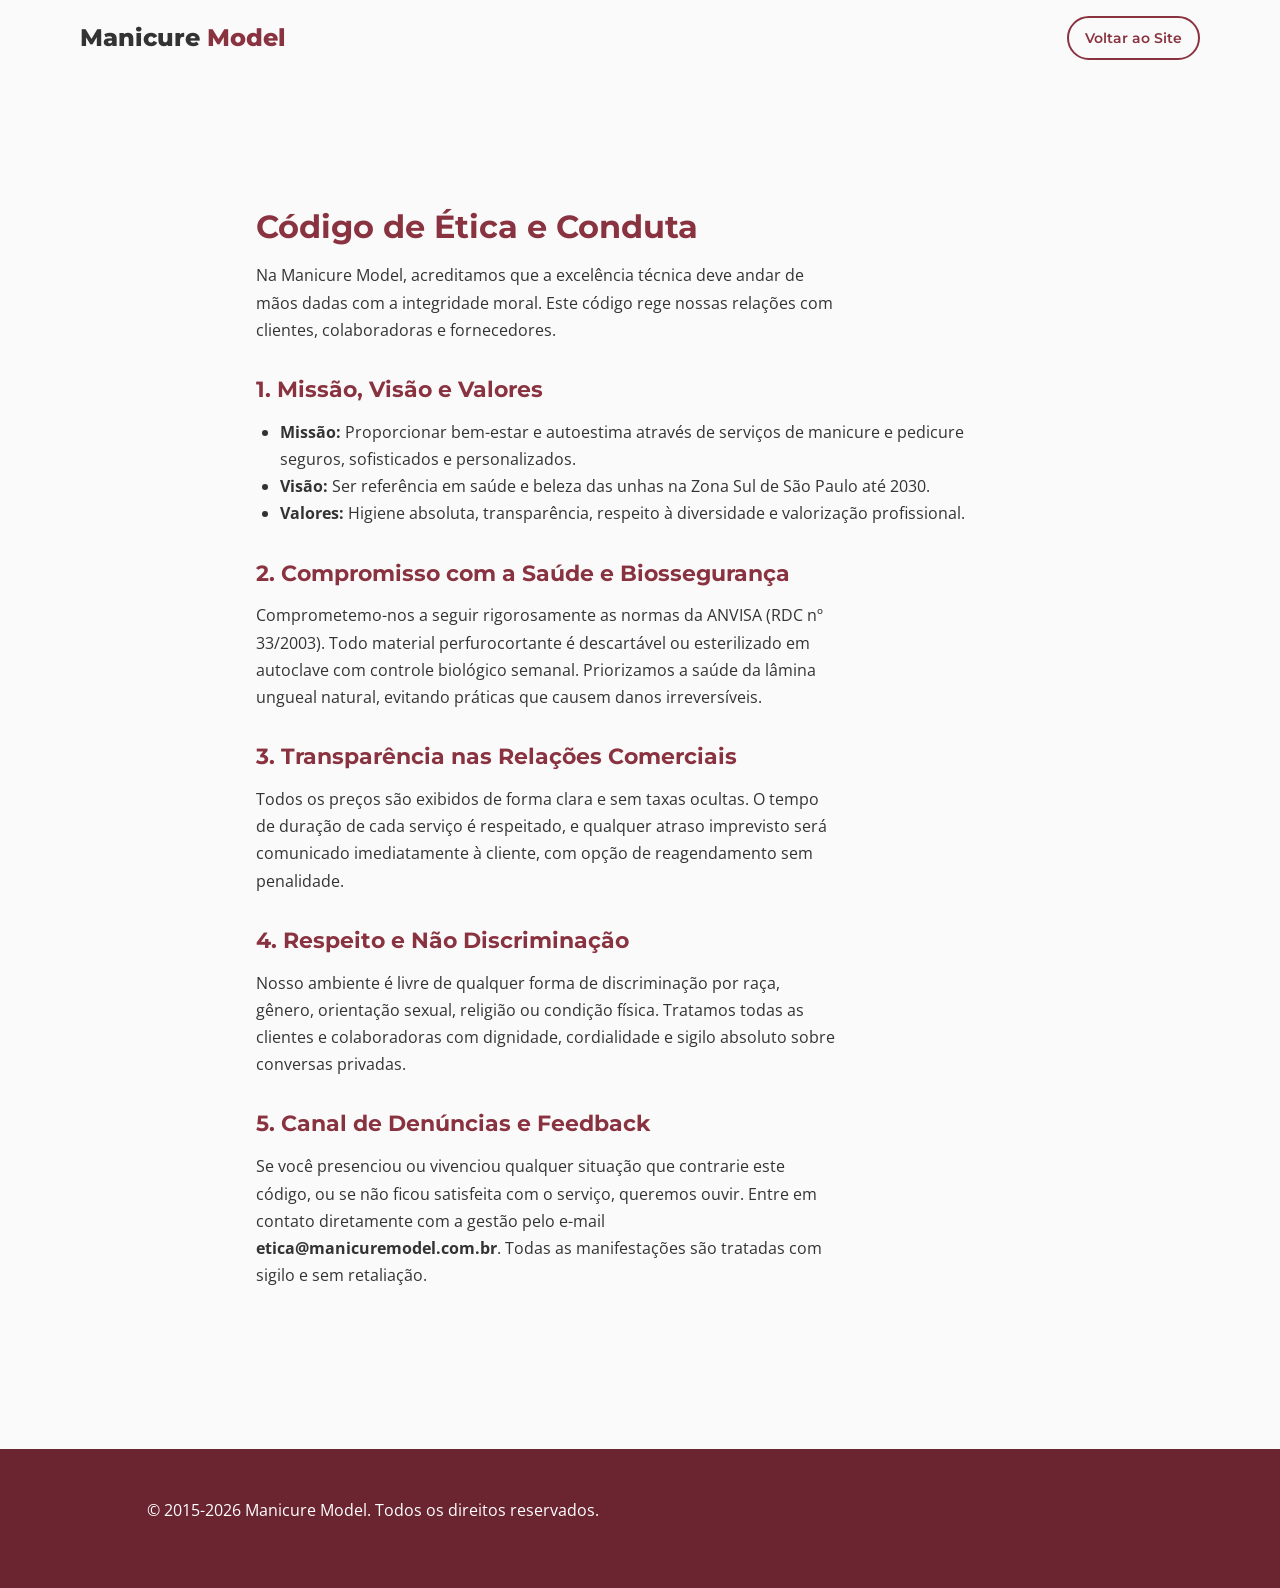
<file: codigo-etica.html>
<!DOCTYPE html>
<html lang="pt-BR">
<head>
    <meta charset="UTF-8">
    <meta name="viewport" content="width=device-width, initial-scale=1.0">
    <title>Código de Ética | Manicure Model Vila Mariana</title>
    <meta name="robots" content="noindex, follow">
    <link rel="preconnect" href="https://fonts.googleapis.com">
    <link rel="preconnect" href="https://fonts.gstatic.com" crossorigin>
    <link href="https://fonts.googleapis.com/css2?family=Montserrat:wght@600;700;800&family=Open+Sans:wght@400;600&display=swap" rel="stylesheet">
    <link rel="stylesheet" href="style.css">
</head>
<body>
    <header id="main-header">
        <div class="container header-content">
            <a href="index.html" class="logo">Manicure <span>Model</span></a>
            <a href="index.html" class="btn btn-small btn-secondary">Voltar ao Site</a>
        </div>
    </header>

    <main class="section">
        <div class="container legal-content">
            <h1>Código de Ética e Conduta</h1>
            <p>Na Manicure Model, acreditamos que a excelência técnica deve andar de mãos dadas com a integridade moral. Este código rege nossas relações com clientes, colaboradoras e fornecedores.</p>

            <h2>1. Missão, Visão e Valores</h2>
            <ul>
                <li><strong>Missão:</strong> Proporcionar bem-estar e autoestima através de serviços de manicure e pedicure seguros, sofisticados e personalizados.</li>
                <li><strong>Visão:</strong> Ser referência em saúde e beleza das unhas na Zona Sul de São Paulo até 2030.</li>
                <li><strong>Valores:</strong> Higiene absoluta, transparência, respeito à diversidade e valorização profissional.</li>
            </ul>

            <h2>2. Compromisso com a Saúde e Biossegurança</h2>
            <p>Comprometemo-nos a seguir rigorosamente as normas da ANVISA (RDC nº 33/2003). Todo material perfurocortante é descartável ou esterilizado em autoclave com controle biológico semanal. Priorizamos a saúde da lâmina ungueal natural, evitando práticas que causem danos irreversíveis.</p>

            <h2>3. Transparência nas Relações Comerciais</h2>
            <p>Todos os preços são exibidos de forma clara e sem taxas ocultas. O tempo de duração de cada serviço é respeitado, e qualquer atraso imprevisto será comunicado imediatamente à cliente, com opção de reagendamento sem penalidade.</p>

            <h2>4. Respeito e Não Discriminação</h2>
            <p>Nosso ambiente é livre de qualquer forma de discriminação por raça, gênero, orientação sexual, religião ou condição física. Tratamos todas as clientes e colaboradoras com dignidade, cordialidade e sigilo absoluto sobre conversas privadas.</p>

            <h2>5. Canal de Denúncias e Feedback</h2>
            <p>Se você presenciou ou vivenciou qualquer situação que contrarie este código, ou se não ficou satisfeita com o serviço, queremos ouvir. Entre em contato diretamente com a gestão pelo e-mail <strong>etica@manicuremodel.com.br</strong>. Todas as manifestações são tratadas com sigilo e sem retaliação.</p>
        </div>
    </main>

    <footer>
        <div class="container footer-content">
            <div class="footer-legal">
                <p>&copy; 2015-2026 Manicure Model. Todos os direitos reservados.</p>
            </div>
        </div>
    </footer>
    <script src="script.js"></script>
</body>
</html>
</file>
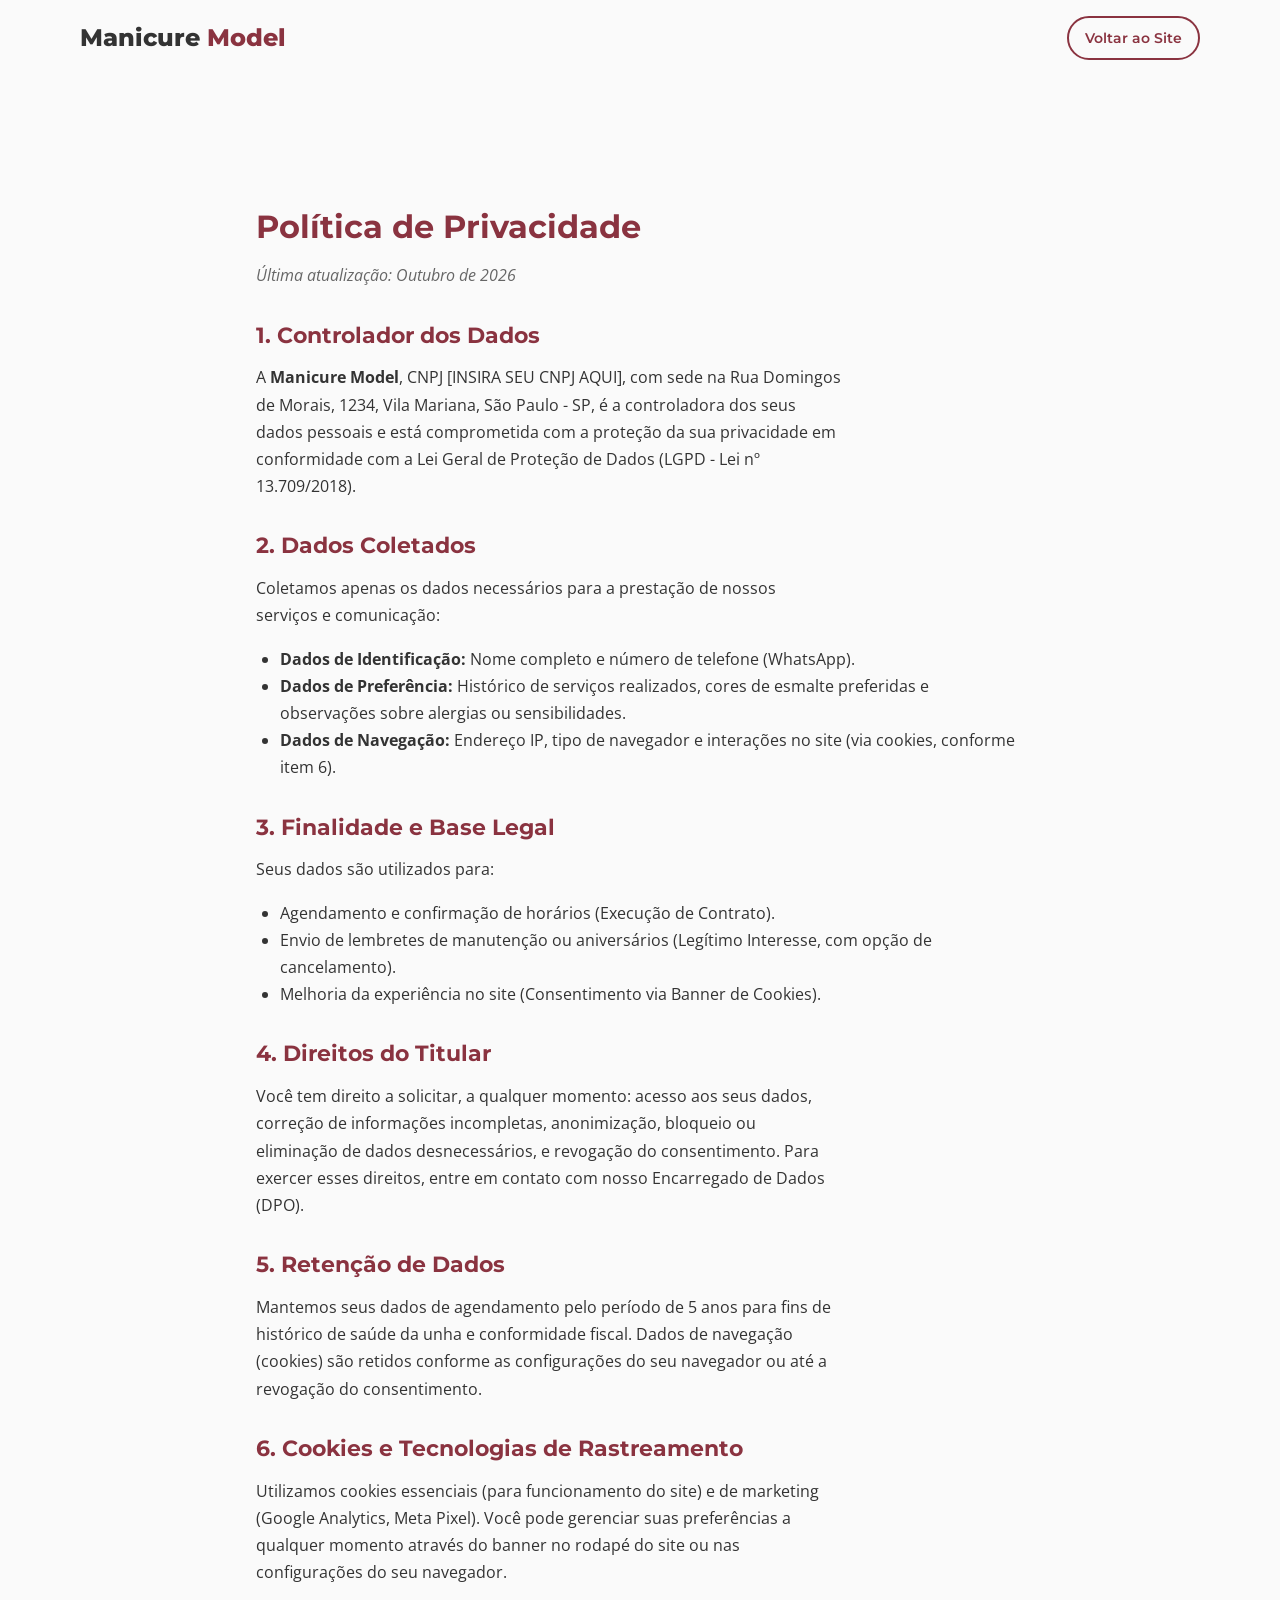
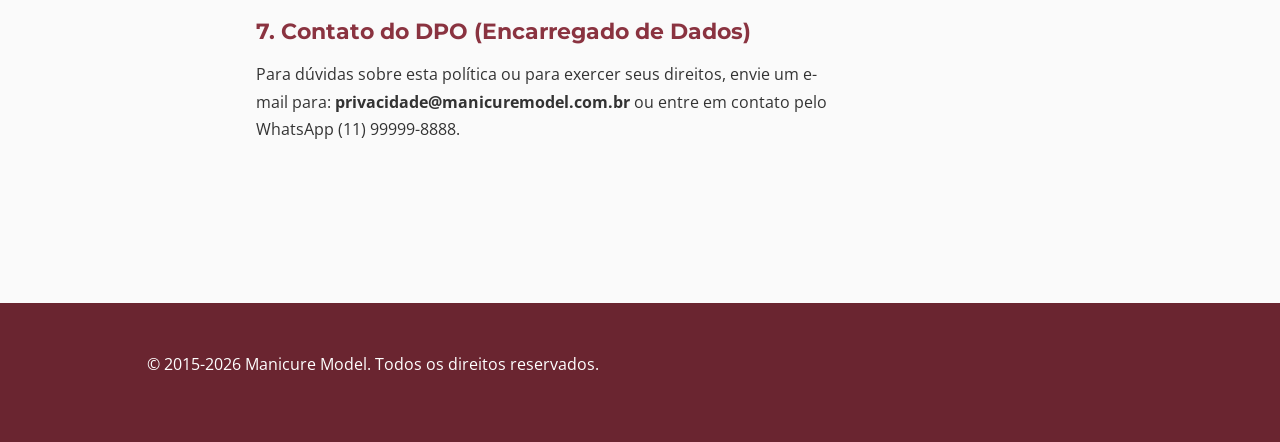
<file: politica-privacidade.html>
<!DOCTYPE html>
<html lang="pt-BR">
<head>
    <meta charset="UTF-8">
    <meta name="viewport" content="width=device-width, initial-scale=1.0">
    <title>Política de Privacidade | Manicure Model Vila Mariana</title>
    <meta name="robots" content="noindex, follow">
    <link rel="preconnect" href="https://fonts.googleapis.com">
    <link rel="preconnect" href="https://fonts.gstatic.com" crossorigin>
    <link href="https://fonts.googleapis.com/css2?family=Montserrat:wght@600;700;800&family=Open+Sans:wght@400;600&display=swap" rel="stylesheet">
    <link rel="stylesheet" href="style.css">
</head>
<body>
    <header id="main-header">
        <div class="container header-content">
            <a href="index.html" class="logo">Manicure <span>Model</span></a>
            <a href="index.html" class="btn btn-small btn-secondary">Voltar ao Site</a>
        </div>
    </header>

    <main class="section">
        <div class="container legal-content">
            <h1>Política de Privacidade</h1>
            <p class="last-updated">Última atualização: Outubro de 2026</p>

            <h2>1. Controlador dos Dados</h2>
            <p>A <strong>Manicure Model</strong>, CNPJ [INSIRA SEU CNPJ AQUI], com sede na Rua Domingos de Morais, 1234, Vila Mariana, São Paulo - SP, é a controladora dos seus dados pessoais e está comprometida com a proteção da sua privacidade em conformidade com a Lei Geral de Proteção de Dados (LGPD - Lei nº 13.709/2018).</p>

            <h2>2. Dados Coletados</h2>
            <p>Coletamos apenas os dados necessários para a prestação de nossos serviços e comunicação:</p>
            <ul>
                <li><strong>Dados de Identificação:</strong> Nome completo e número de telefone (WhatsApp).</li>
                <li><strong>Dados de Preferência:</strong> Histórico de serviços realizados, cores de esmalte preferidas e observações sobre alergias ou sensibilidades.</li>
                <li><strong>Dados de Navegação:</strong> Endereço IP, tipo de navegador e interações no site (via cookies, conforme item 6).</li>
            </ul>

            <h2>3. Finalidade e Base Legal</h2>
            <p>Seus dados são utilizados para:</p>
            <ul>
                <li>Agendamento e confirmação de horários (Execução de Contrato).</li>
                <li>Envio de lembretes de manutenção ou aniversários (Legítimo Interesse, com opção de cancelamento).</li>
                <li>Melhoria da experiência no site (Consentimento via Banner de Cookies).</li>
            </ul>

            <h2>4. Direitos do Titular</h2>
            <p>Você tem direito a solicitar, a qualquer momento: acesso aos seus dados, correção de informações incompletas, anonimização, bloqueio ou eliminação de dados desnecessários, e revogação do consentimento. Para exercer esses direitos, entre em contato com nosso Encarregado de Dados (DPO).</p>

            <h2>5. Retenção de Dados</h2>
            <p>Mantemos seus dados de agendamento pelo período de 5 anos para fins de histórico de saúde da unha e conformidade fiscal. Dados de navegação (cookies) são retidos conforme as configurações do seu navegador ou até a revogação do consentimento.</p>

            <h2>6. Cookies e Tecnologias de Rastreamento</h2>
            <p>Utilizamos cookies essenciais (para funcionamento do site) e de marketing (Google Analytics, Meta Pixel). Você pode gerenciar suas preferências a qualquer momento através do banner no rodapé do site ou nas configurações do seu navegador.</p>

            <h2>7. Contato do DPO (Encarregado de Dados)</h2>
            <p>Para dúvidas sobre esta política ou para exercer seus direitos, envie um e-mail para: <strong>privacidade@manicuremodel.com.br</strong> ou entre em contato pelo WhatsApp (11) 99999-8888.</p>
        </div>
    </main>

    <footer>
        <div class="container footer-content">
            <div class="footer-legal">
                <p>&copy; 2015-2026 Manicure Model. Todos os direitos reservados.</p>
            </div>
        </div>
    </footer>
    <script src="script.js"></script>
</body>
</html>
</file>
<file: style.css>
/* ==========================================================================
   1. VARIÁVEIS E RESET
   ========================================================================== */
:root {
    --primary: #8A3340;
    --primary-dark: #6A2530;
    --secondary: #D4A5A5;
    --bg: #FAFAFA;
    --bg-alt: #FFFFFF;
    --text: #333333;
    --text-light: #666666;
    --border: #E0E0E0;
    --shadow: 0 4px 20px rgba(0,0,0,0.08);
    --transition: all 0.3s ease;
    --font-heading: 'Montserrat', sans-serif;
    --font-body: 'Open Sans', sans-serif;
}

[data-theme="dark"] {
    --primary: #A64555;
    --primary-dark: #8A3340;
    --secondary: #5C3D3D;
    --bg: #121212;
    --bg-alt: #1E1E1E;
    --text: #E0E0E0;
    --text-light: #B0B0B0;
    --border: #333333;
    --shadow: 0 4px 20px rgba(0,0,0,0.4);
}

* {
    margin: 0;
    padding: 0;
    box-sizing: border-box;
}

html {
    scroll-behavior: smooth;
}

body {
    font-family: var(--font-body);
    background-color: var(--bg);
    color: var(--text);
    line-height: 1.7;
    transition: background-color 0.3s ease, color 0.3s ease;
}

/* Micro-tipografia Profissional */
p {
    max-width: 65ch;
    margin-bottom: 1rem;
}

h1, h2, h3, h4 {
    font-family: var(--font-heading);
    color: var(--primary);
    line-height: 1.2;
    margin-bottom: 1rem;
}

a {
    text-decoration: none;
    color: inherit;
    transition: var(--transition);
}

img {
    max-width: 100%;
    height: auto;
    display: block;
}

.container {
    width: 90%;
    max-width: 1200px;
    margin: 0 auto;
    padding: 0 1rem;
}

/* ==========================================================================
   2. COMPONENTES
   ========================================================================== */
.btn {
    display: inline-block;
    padding: 0.8rem 1.8rem;
    border-radius: 50px;
    font-weight: 600;
    text-align: center;
    cursor: pointer;
    border: 2px solid transparent;
    transition: var(--transition);
    font-family: var(--font-heading);
}

.btn-primary {
    background-color: var(--primary);
    color: white;
}

.btn-primary:hover {
    background-color: var(--primary-dark);
    transform: translateY(-2px);
}

.btn-secondary {
    background-color: transparent;
    border-color: var(--primary);
    color: var(--primary);
}

.btn-secondary:hover {
    background-color: var(--primary);
    color: white;
}

.btn-small {
    padding: 0.5rem 1rem;
    font-size: 0.9rem;
}

.btn-full {
    width: 100%;
}

.section {
    padding: 5rem 0;
}

.bg-alt {
    background-color: var(--bg-alt);
}

.section-title {
    text-align: center;
    font-size: 2.2rem;
    margin-bottom: 0.5rem;
}

.section-subtitle {
    text-align: center;
    color: var(--text-light);
    margin-bottom: 3rem;
    margin-left: auto;
    margin-right: auto;
}

/* ==========================================================================
   3. HEADER & NAVEGAÇÃO
   ========================================================================== */
#main-header {
    position: fixed;
    top: 0;
    left: 0;
    width: 100%;
    z-index: 1000;
    transition: var(--transition);
    padding: 1rem 0;
}

#main-header.scrolled {
    background: rgba(255, 255, 255, 0.85);
    backdrop-filter: blur(12px);
    -webkit-backdrop-filter: blur(12px);
    box-shadow: 0 2px 10px rgba(0,0,0,0.1);
    padding: 0.5rem 0;
}

[data-theme="dark"] #main-header.scrolled {
    background: rgba(18, 18, 18, 0.85);
}

.header-content {
    display: flex;
    justify-content: space-between;
    align-items: center;
}

.logo {
    font-family: var(--font-heading);
    font-size: 1.5rem;
    font-weight: 800;
    color: var(--text);
}

.logo span {
    color: var(--primary);
}

#main-nav ul {
    display: flex;
    list-style: none;
    gap: 2rem;
}

#main-nav a {
    font-weight: 600;
    font-size: 0.95rem;
}

#main-nav a:hover {
    color: var(--primary);
}

.header-actions {
    display: flex;
    align-items: center;
    gap: 1rem;
}

#theme-toggle, #mobile-menu-btn {
    background: none;
    border: none;
    font-size: 1.5rem;
    cursor: pointer;
    color: var(--text);
}

#mobile-menu-btn {
    display: none;
}

/* ==========================================================================
   4. HERO & AUTORIDADE
   ========================================================================== */
.hero {
    height: 95vh;
    min-height: 600px;
    display: flex;
    align-items: center;
    position: relative;
    background: url('https://images.unsplash.com/photo-1519014816548-bf5fe059798b?w=1600&q=80') center/cover no-repeat;
    color: white;
    text-align: center;
}

.hero-overlay {
    position: absolute;
    top: 0;
    left: 0;
    width: 100%;
    height: 100%;
    background: linear-gradient(rgba(0,0,0,0.4), rgba(138, 51, 64, 0.7));
}

.hero-content {
    position: relative;
    z-index: 2;
}

.hero h1 {
    font-size: clamp(2rem, 5vw, 3.5rem);
    color: white;
    margin-bottom: 1.5rem;
}

.hero p {
    font-size: 1.2rem;
    margin: 0 auto 2rem;
    color: rgba(255,255,255,0.9);
}

.hero-ctas {
    display: flex;
    gap: 1rem;
    justify-content: center;
    flex-wrap: wrap;
}

.hero-ctas .btn-secondary {
    border-color: white;
    color: white;
}

.hero-ctas .btn-secondary:hover {
    background-color: white;
    color: var(--primary);
}

.authority-bar {
    background-color: var(--primary);
    color: white;
    padding: 1.5rem 0;
}

.authority-grid {
    display: flex;
    justify-content: space-around;
    flex-wrap: wrap;
    gap: 1rem;
    text-align: center;
    font-family: var(--font-heading);
    font-weight: 600;
}

/* ==========================================================================
   5. SEÇÕES DE CONTEÚDO
   ========================================================================== */
.about-grid {
    display: grid;
    grid-template-columns: 1fr 1fr;
    gap: 4rem;
    align-items: center;
}

.about-image img {
    border-radius: 12px;
    box-shadow: var(--shadow);
}

.differentials {
    list-style: none;
    margin-top: 1.5rem;
}

.differentials li {
    margin-bottom: 0.8rem;
    font-weight: 600;
}

.services-grid {
    display: grid;
    grid-template-columns: repeat(auto-fit, minmax(280px, 1fr));
    gap: 2rem;
}

.service-card {
    background: var(--bg);
    padding: 2rem;
    border-radius: 12px;
    box-shadow: var(--shadow);
    transition: var(--transition);
    border: 1px solid var(--border);
}

.service-card:hover {
    transform: translateY(-5px);
    border-color: var(--primary);
}

.service-card h3 {
    font-size: 1.3rem;
    margin-bottom: 0.5rem;
}

.service-card .price {
    display: block;
    font-family: var(--font-heading);
    font-size: 1.4rem;
    font-weight: 800;
    color: var(--primary);
    margin-top: 1rem;
}

.gallery-grid {
    display: grid;
    grid-template-columns: repeat(auto-fit, minmax(250px, 1fr));
    gap: 1.5rem;
}

.gallery-grid img {
    border-radius: 8px;
    transition: var(--transition);
    width: 100%;
    height: 300px;
    object-fit: cover;
}

.gallery-grid img:hover {
    transform: scale(1.03);
}

.testimonials-grid {
    display: grid;
    grid-template-columns: repeat(auto-fit, minmax(300px, 1fr));
    gap: 2rem;
}

.testimonial-card {
    background: var(--bg);
    padding: 2rem;
    border-radius: 12px;
    box-shadow: var(--shadow);
    font-style: italic;
}

.testimonial-card strong {
    display: block;
    margin-top: 1rem;
    font-style: normal;
    color: var(--primary);
}

/* ==========================================================================
   6. FAQ & CONTATO
   ========================================================================== */
.faq-container {
    max-width: 800px;
    margin: 0 auto;
}

.faq-item {
    border-bottom: 1px solid var(--border);
    margin-bottom: 1rem;
}

.faq-question {
    width: 100%;
    text-align: left;
    background: none;
    border: none;
    padding: 1.5rem 0;
    font-family: var(--font-heading);
    font-size: 1.1rem;
    font-weight: 600;
    color: var(--text);
    cursor: pointer;
    display: flex;
    justify-content: space-between;
    align-items: center;
}

.faq-answer {
    max-height: 0;
    overflow: hidden;
    transition: max-height 0.3s ease;
}

.faq-answer p {
    padding-bottom: 1.5rem;
    color: var(--text-light);
}

.faq-item.active .faq-answer {
    max-height: 200px;
}

.faq-item.active .faq-icon {
    transform: rotate(45deg);
}

.contact-grid {
    display: grid;
    grid-template-columns: 1fr 1fr;
    gap: 4rem;
}

.contact-details {
    list-style: none;
    margin: 2rem 0;
}

.contact-details li {
    margin-bottom: 1rem;
    display: flex;
    align-items: center;
    gap: 0.8rem;
}

.social-links {
    display: flex;
    gap: 1rem;
}

.social-links a {
    color: var(--primary);
    font-weight: 600;
    border-bottom: 1px solid transparent;
}

.social-links a:hover {
    border-bottom-color: var(--primary);
}

.form-group {
    margin-bottom: 1.5rem;
}

.form-group label {
    display: block;
    margin-bottom: 0.5rem;
    font-weight: 600;
    font-size: 0.9rem;
}

.form-group input,
.form-group select,
.form-group textarea {
    width: 100%;
    padding: 0.8rem;
    border: 1px solid var(--border);
    border-radius: 6px;
    background: var(--bg-alt);
    color: var(--text);
    font-family: var(--font-body);
    transition: var(--transition);
}

.form-group input:focus,
.form-group select:focus,
.form-group textarea:focus {
    outline: none;
    border-color: var(--primary);
    box-shadow: 0 0 0 3px rgba(138, 51, 64, 0.1);
}

/* ==========================================================================
   7. FOOTER & ELEMENTOS FIXOS
   ========================================================================== */
footer {
    background-color: var(--primary-dark);
    color: white;
    padding: 3rem 0;
    text-align: center;
}

.footer-content {
    display: flex;
    flex-direction: column;
    gap: 2rem;
}

.footer-brand h3 {
    color: white;
}

.footer-links ul {
    list-style: none;
}

.footer-links a {
    color: rgba(255,255,255,0.8);
}

.footer-links a:hover {
    color: white;
    text-decoration: underline;
}

/* Mobile Sticky Bar */
.mobile-sticky-bar {
    display: none;
    position: fixed;
    bottom: 0;
    left: 0;
    width: 100%;
    background: white;
    box-shadow: 0 -2px 10px rgba(0,0,0,0.1);
    z-index: 9998;
    padding: 0.8rem;
    grid-template-columns: 1fr 1fr;
    gap: 1rem;
}

.sticky-btn {
    text-align: center;
    padding: 0.8rem;
    border-radius: 8px;
    font-weight: 700;
    font-family: var(--font-heading);
}

.sticky-btn.call {
    background-color: var(--bg-alt);
    color: var(--text);
    border: 1px solid var(--border);
}

.sticky-btn.whatsapp {
    background-color: #25D366;
    color: white;
}

/* Floating WhatsApp Button */
.floating-whatsapp {
    position: fixed;
    bottom: 20px;
    right: 20px;
    width: 60px;
    height: 60px;
    background-color: #25D366;
    color: white;
    border-radius: 50%;
    display: flex;
    align-items: center;
    justify-content: center;
    box-shadow: 0 4px 12px rgba(37, 211, 102, 0.4);
    z-index: 9999;
    transition: var(--transition);
    animation: pulse 2s infinite;
}

.floating-whatsapp:hover {
    transform: scale(1.1);
    animation: none;
}

@keyframes pulse {
    0% { box-shadow: 0 0 0 0 rgba(37, 211, 102, 0.7); }
    70% { box-shadow: 0 0 0 15px rgba(37, 211, 102, 0); }
    100% { box-shadow: 0 0 0 0 rgba(37, 211, 102, 0); }
}

/* Cookie Banner */
.cookie-banner {
    position: fixed;
    bottom: 0;
    left: 0;
    width: 100%;
    background: var(--bg-alt);
    border-top: 1px solid var(--border);
    padding: 1.5rem 0;
    z-index: 9997;
    box-shadow: 0 -4px 20px rgba(0,0,0,0.1);
    display: none; /* Controlado por JS */
}

.cookie-content {
    display: flex;
    flex-direction: column;
    gap: 1rem;
    align-items: center;
    text-align: center;
}

.cookie-actions {
    display: flex;
    gap: 1rem;
    flex-wrap: wrap;
    justify-content: center;
}

.btn-outline {
    background: transparent;
    border: 1px solid var(--text-light);
    color: var(--text-light);
}

.btn-outline:hover {
    border-color: var(--text);
    color: var(--text);
}

/* ==========================================================================
   8. ANIMAÇÕES E RESPONSIVIDADE
   ========================================================================== */
.animate-on-scroll {
    opacity: 0;
    transform: translateY(30px);
    transition: opacity 0.6s ease, transform 0.6s ease;
}

.animate-on-scroll.visible {
    opacity: 1;
    transform: translateY(0);
}

.delay-1 { transition-delay: 0.1s; }
.delay-2 { transition-delay: 0.2s; }
.delay-3 { transition-delay: 0.3s; }

/* Mobile Menu */
.mobile-menu {
    position: fixed;
    top: 0;
    right: -100%;
    width: 80%;
    max-width: 300px;
    height: 100vh;
    background: var(--bg-alt);
    z-index: 10000;
    padding: 2rem;
    transition: right 0.3s ease;
    box-shadow: -5px 0 15px rgba(0,0,0,0.1);
}

.mobile-menu.active {
    right: 0;
}

.mobile-menu ul {
    list-style: none;
    margin-top: 3rem;
}

.mobile-menu li {
    margin-bottom: 1.5rem;
}

.mobile-menu a {
    font-size: 1.2rem;
    font-weight: 600;
    font-family: var(--font-heading);
}

#close-menu-btn {
    position: absolute;
    top: 1rem;
    right: 1rem;
    background: none;
    border: none;
    font-size: 1.5rem;
    cursor: pointer;
    color: var(--text);
}

/* Legal Pages */
.legal-content {
    max-width: 800px;
    padding-top: 8rem;
    padding-bottom: 4rem;
}

.legal-content h2 {
    margin-top: 2rem;
    font-size: 1.4rem;
}

.legal-content ul {
    margin-left: 1.5rem;
    margin-bottom: 1rem;
}

.last-updated {
    color: var(--text-light);
    font-style: italic;
    margin-bottom: 2rem;
}

/* Media Queries */
@media (max-width: 768px) {
    #main-nav { display: none; }
    #mobile-menu-btn { display: block; }
    
    .hero { height: auto; min-height: 80vh; padding: 6rem 0 4rem; }
    .hero h1 { font-size: 2rem; }
    
    .about-grid, .contact-grid { grid-template-columns: 1fr; gap: 2rem; }
    
    .mobile-sticky-bar { display: grid; }
    .floating-whatsapp { bottom: 80px; } /* Ajuste para não sobrepor a sticky bar */
    
    .cookie-content { flex-direction: column; }
}
</file>
